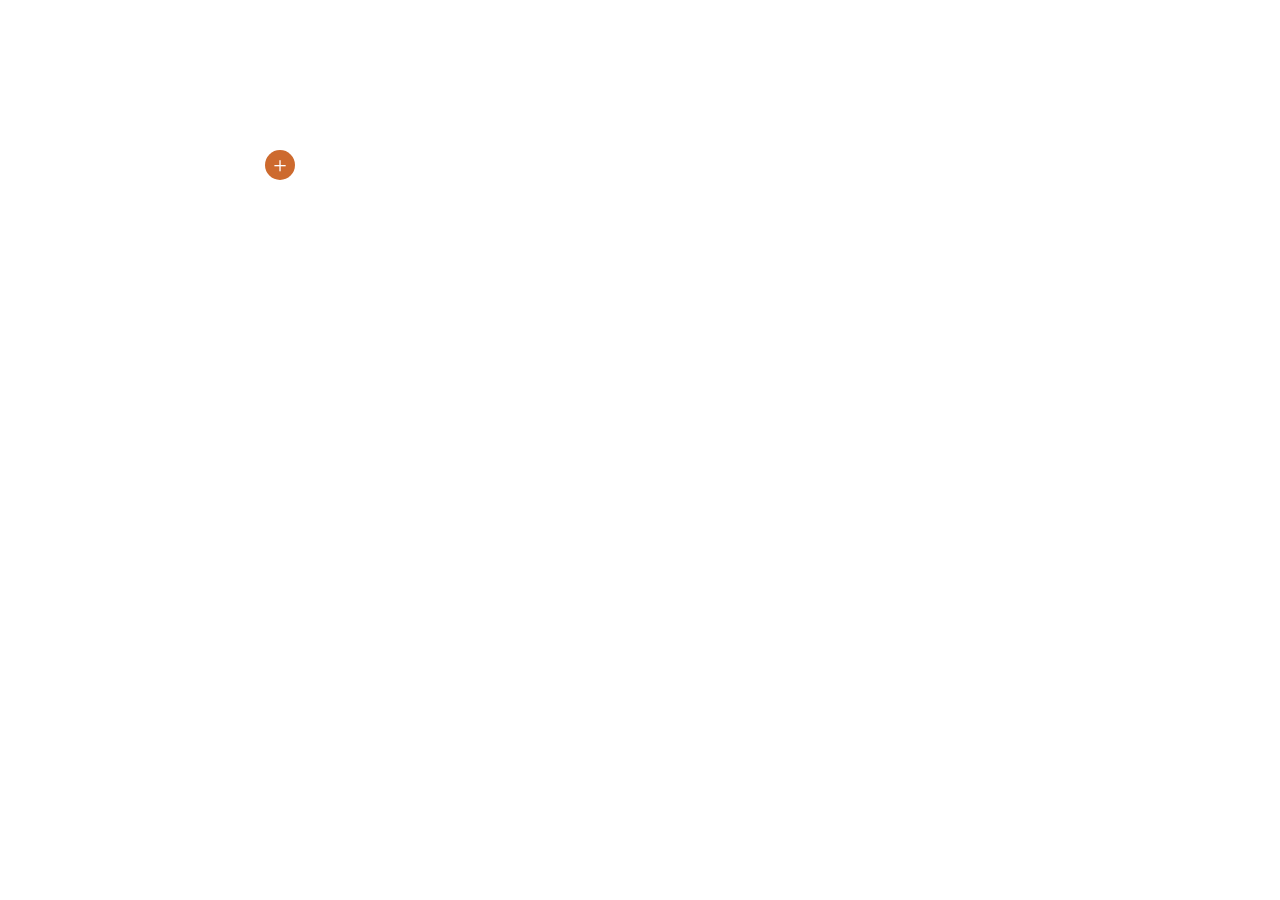
<file: index.html>
<!DOCTYPE html>
<html lang="pt-br">

<head>
  <meta charset="UTF-8">
  <meta name="viewport" content="width=device-width, initial-scale=1.0">
  <link rel="stylesheet" href="/css/initCss/css.css">
  <link rel="shortcut icon" href="/img/logo.jpg" type="image/x-icon">
  <title>Midnight Haunt</title>
</head>

<body>

  <div class="container">
    <div class="content">
      <h2>Titulo</h2>
      <p>Lorem ipsum dolor sit amet consectetur adipisicing elit. Cum neque quaerat beatae necessitatibus nulla impedit
        quia tempora quos repellendus repellat, a blanditiis consectetur quidem voluptates optio debitis magnam culpa
        iusto?
      </p>
      <a href="/pages/Register/index.html" class="button">Inciar</a>
    </div>
    <div class="togglebtn"></div>
  </div>


  <script src="/js/initJs/js.js"></script>

  <script type="importmap">
    {
      "imports": {
        "three": "../build/three.module.js",
        "jsm/OrbitControls": "../build/jsm/OrbitControls.js"
      }
    }
  </script>
  <script type="module">
    import * as THREE from './build/three.module.js';
    import { OrbitControls } from './jsm/OrbitControls.js';
    import { GLTFLoader } from './jsm/GLTFLoader.js';

    var camera, scene, renderer, mesh, controls;

    init();
    render();

    function init() {
      camera = new THREE.PerspectiveCamera(45, window.innerWidth / window.innerHeight, 1, 300);

      // configurações da cena
      scene = new THREE.Scene();
      scene.background = new THREE.Color(0x1f2124);
      scene.position.y = -1.6;
      scene.position.x = -6;
      scene.position.Z = 4;
      console.log(scene);

      // Adicionar a Renderização
      renderer = new THREE.WebGLRenderer();
      renderer.setPixelRatio(window.devicePixelRatio);
      renderer.setSize(window.innerWidth, window.innerHeight);
      document.body.appendChild(renderer.domElement);

      //Controles da cena
      controls = new OrbitControls(camera, renderer.domElement);
      controls.enableDamping = true;
      controls.dampingFactor = 0.05;
      controls.enablePan = false;
      controls.enableZoom = false;
      controls.autoRotate = true;
      constrols.autoRotateSpeed = 2;
      console.log(controls);

      // Adicionar luzes na cena
      const light = new THREE.AmbientLight(0xffffff);
      scene.add(light);


      // Adicionar os modelos 3D
      const loader = new GLTFLoader().setPath('./models/');
      loader.load('halloween.glb', function (glb) {
        var box = new THREE.Box3().setFromObject(glb.scene);
        var obj_size = box.getSize(new THREE.Vector3(0, 0, 0));

        glb.scene.scale.set(8, 8, 8);
        camera.position.z = obj_size.length() - 30;
        box.getCenter(controls.target);

        console.log(obj_size);

        scene.add(glb.scene);

      });
    }

    window.onresize = function () {
      camera.aspect = window.innerWidth / window.innerHeight;
      camera.updateProjectionMatrix();
      renderer.setSize(window.innerWidth, window.innerHeight);
    }

    function render() {
      requestAnimationFrame(render);
      if (controls)
        controls.update();
      renderer.render(scene, camera);
    }
  </script>

</body>

</html>
</file>
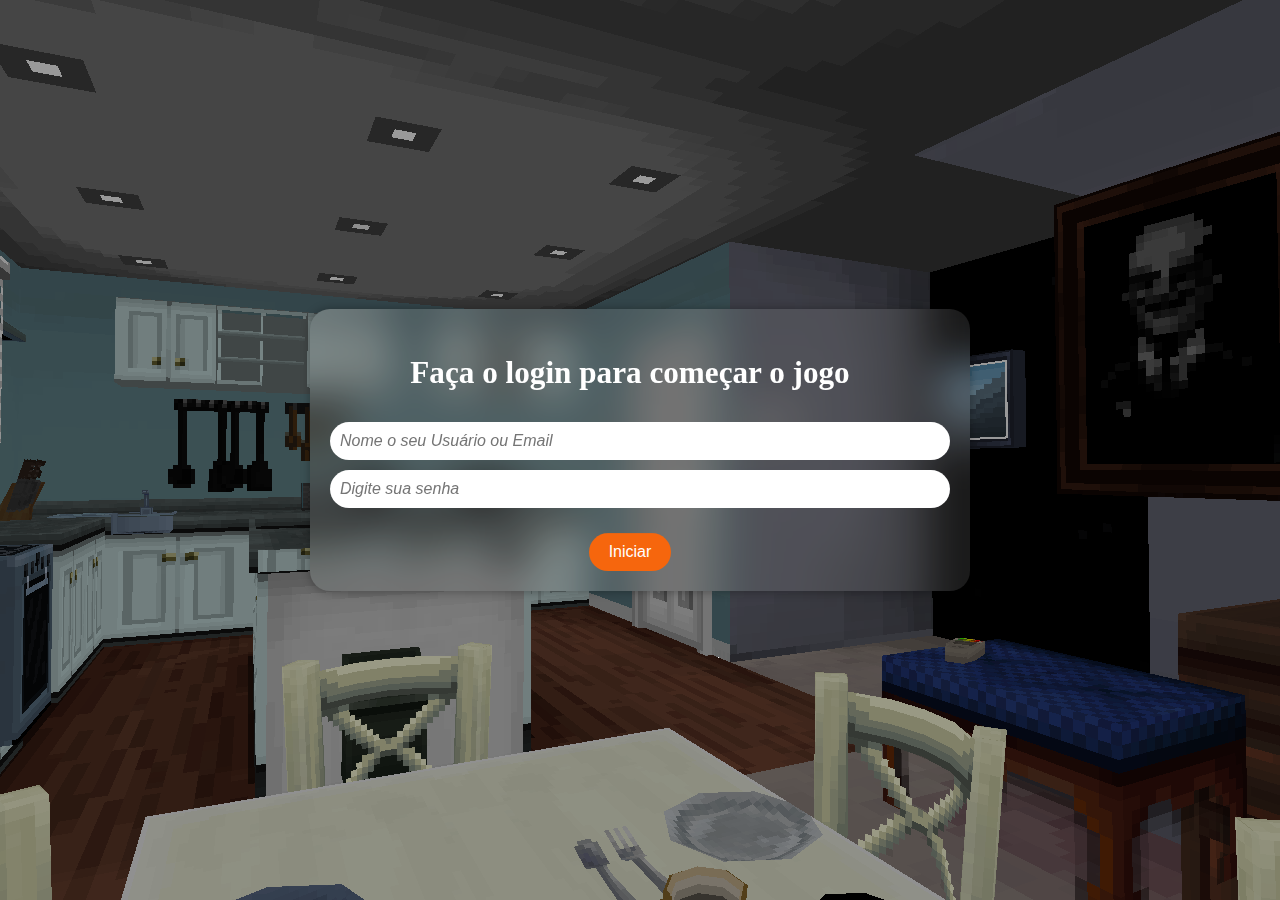
<file: pages/Login/index.html>
<!DOCTYPE html>
<html lang="pt-br">

<head>
  <meta charset="UTF-8">
  <meta name="viewport" content="width=device-width, initial-scale=1.0">
  <link rel="stylesheet" href="/css/loginCss/css.css">
  <title>Inicio</title>
</head>

<body>
  <div id="zoom-card" class="hidden">
    <div class="card">
      <h2>Faça o login para começar o jogo</h2>
      <div class="input-container">
        <input type="text" placeholder="Nome o seu Usuário ou Email" required>
        <input type="password" placeholder="Digite sua senha" required>
      </div>
      <a href="#"><button id="cadastrar-button">Iniciar</button></a>
    </div>
  </div>
  <script type="importmap">
    {
      "imports": {
        "three": "../../build/three.module.js",
        "jsm/OrbitControls": "../../build/jsm/OrbitControls.js"
      }
    }
  </script>
  <script type="module">
    import * as THREE from '../../build/three.module.js';
    import { OrbitControls } from '../../jsm/OrbitControls.js';
    import { GLTFLoader } from '../../jsm/GLTFLoader.js'

    var camera, scene, renderer, mesh, controls;

    init();
    render();

    function init() {
      camera = new THREE.PerspectiveCamera(60, window.innerWidth / window.innerHeight, 1, 1000);

      scene = new THREE.Scene();
      scene.background = new THREE.Color(0xffffff);
      console.log(scene);

      renderer = new THREE.WebGLRenderer();
      renderer.setPixelRatio(window.devicePixelRatio);
      renderer.setSize(window.innerWidth, window.innerHeight);
      document.body.appendChild(renderer.domElement);


      //Controles da cena
      controls = new OrbitControls(camera, renderer.domElement);
      controls.enableDamping = true;
      controls.dampingFactor = 0.05;
      //controls.minDistance = 200;
      //controls.maxDistance = 800;
      controls.enablePan = false;
      controls.enableZoom = false


      //Adicionar luzes na cena
      const light = new THREE.AmbientLight(0xffffff);
      scene.add(light);

      const loader = new GLTFLoader().setPath('../../models/');
      loader.load('ps1.glb', function (glb) {
        var box = new THREE.Box3().setFromObject(glb.scene);
        var obj_size = box.getSize(new THREE.Vector3(0, 0, 0));

        box.getCenter(controls.target);

        console.log(obj_size);

        scene.add(glb.scene);
      });
      console.log(controls);
    }

    window.onresize = function () {
      camera.aspect = window.innerWidth / window.innerHeight;
      camera.updateProjectionMatrix();
      renderer.setSize(window.innerWidth, window.innerHeight);
    }


    function render() {
      requestAnimationFrame(render);
      if (controls)
        controls.update();
      renderer.render(scene, camera);
    }
  </script>
</body>

</html>
</file>
<file: css/initCss/css.css>
body {
    margin: 0;
    position: fixed;
}

@font-face {
    font-family: Halloween;
    src: url(/fonts/HalloweenTwo.ttf);
}

@font-face {
    font-family: Halloween1;
    src: url(/fonts/The\ Halloween\ -\ Personal\ Use.ttf);
}

@font-face {
    font-family: paragrafs;
    src: url(/fonts/Wonder\ Night.ttf);
}

.container {
    top: 140px;
    left: 280px;
    width: 0px;
    height: 0px;
    position: absolute;
    border-radius: 25px;
    background: rgba(43, 41, 41, 0.4);
    backdrop-filter: blur(10px);
    display: flex;
    justify-content: center;
    align-items: center;
    transition: 0.5s ease-in-out;
    transition-delay: 0.5s;
}

.container.active {
    width: 400px;
    height: 400px;
    transition-delay: .5s;
}

.container::before {
    content: '';
    width: 40px;
    height: 40px;
    bottom: -15px;
    background: #040305;
    position: absolute;
    border-radius: 5px;
    transform: rotate(45deg);
    opacity: 0;
    transition: 0.5s ease-in-out;
}

.container.active::before {
    opacity: 1;
    transition-delay: .5s;
}

.togglebtn {
    min-width: 30px;
    height: 30px;
    background: #cd6a2e;
    position: absolute;
    bottom: -40px;
    border-radius: 50%;
    display: flex;
    justify-content: center;
    align-items: center;
    cursor: pointer;
    transition: 0.5s ease-in-out;
}

.container.active .togglebtn {
    bottom: -60px;
    transform: rotate(135deg);
    background: #ff5a57;
}

.togglebtn::before {
    content: '+';
    font-size: 1.5em;
    color: #fff;
    transition: 0.5s ease-in;
}

.togglebtn:hover {
    background: rgba(43, 41, 41, 0.4);
    transition: 0.5s ease;
}

.togglebtn:hover::before {
    color: #b87333;
}

.container .content {
    min-width: 200px;
    padding: 40px;
    opacity: 0;
    transform: scale(0);
    transition: 0.5s ease-in-out;
}

.container.active .content {
    opacity: 1;
    transform: scale(1);
    transition-delay: 0.5s;
}

.container .content h2 {
    padding-bottom: 20px;
    color: #fff;
    text-transform: uppercase;
}

.container .content p {
    font-weight: 600;
    color: #fff;

}

.image {
    width: 40px;
    top: 180px;
    left: 1140px;
    position: absolute;
}

.img img {
    width: 100%;
}

.button {
    text-transform: uppercase;
    border-radius: 30px;
    padding: 10px 10px 10px 10px;
    background: #cd6a2e;
    color: #fff;
    text-decoration: none;
}

.button:hover {
    background: #b87333;
}
</file>
<file: css/loginCss/css.css>
body {
    margin: 0;
    position: fixed;
}

#zoom-card {
    position: fixed;
    top: 50%;
    left: 50%;
    transform: translate(-50%, -50%);
    background: rgba(255, 255, 255, 0.1);
    backdrop-filter: blur(20px);
    padding: 20px;
    padding-right: 40px;
    box-shadow: 0 0 10px rgba(0, 0, 0, 0.3);
    max-height: 100vh;
    overflow: hidden;
    width: 600px;
    border-radius: 20px;
}

.card {
    font-size: 1.3rem;
    text-align: center;
    color: #fff;
}

.input-container {
    margin: 10px 0;
}

input {
    width: 100%;
    padding: 10px;
    margin: 5px 0;
    border: none;
    border-radius: 40px;
    font-style: italic;
    font-size: 16px;
}

input::placeholder {
    font-style: italic;
    font-size: 16px;
}

button#cadastrar-button {
    background-color: #f6660d;
    color: #fff;
    border: none;
    padding: 10px 20px;
    font-size: 16px;
    cursor: pointer;
    margin-top: 10px;
    border-radius: 30px;
}

button#cadastrar-button:hover {
    background-color: #cd6a2e;
}
</file>
